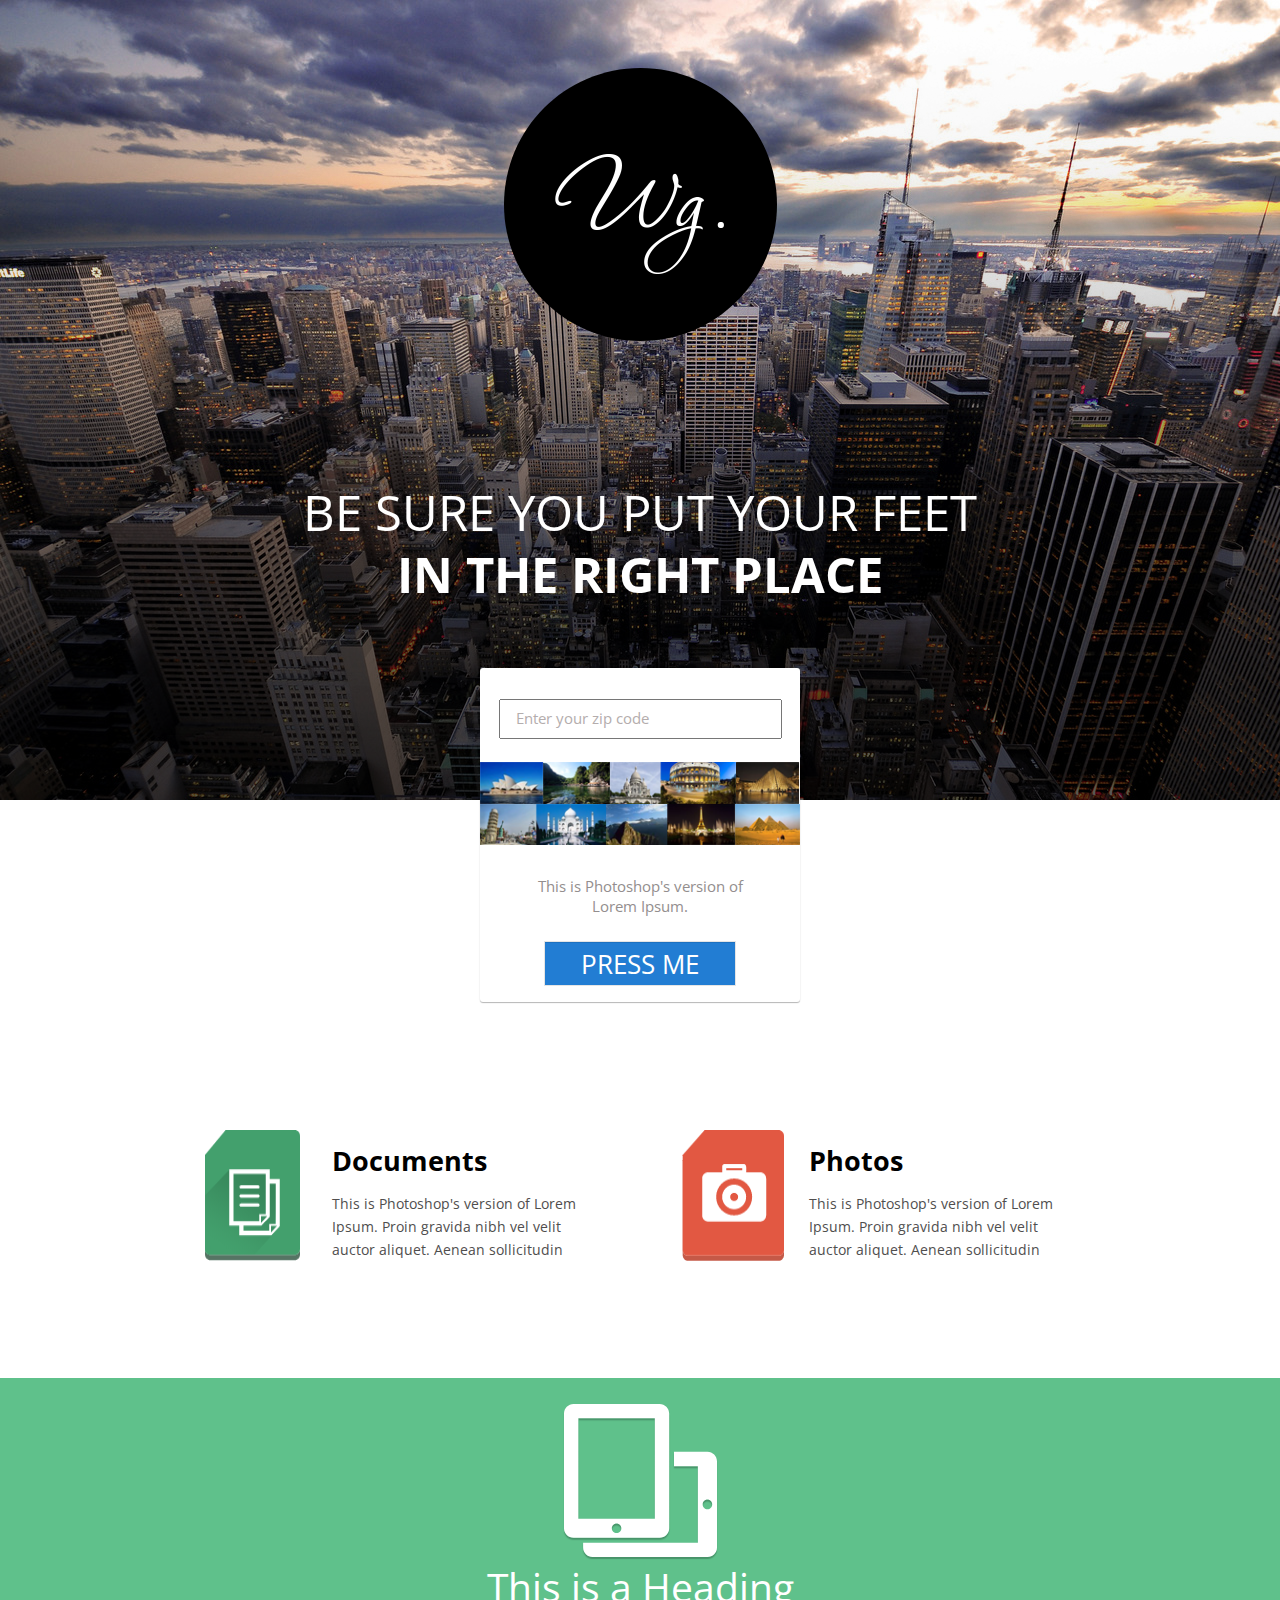
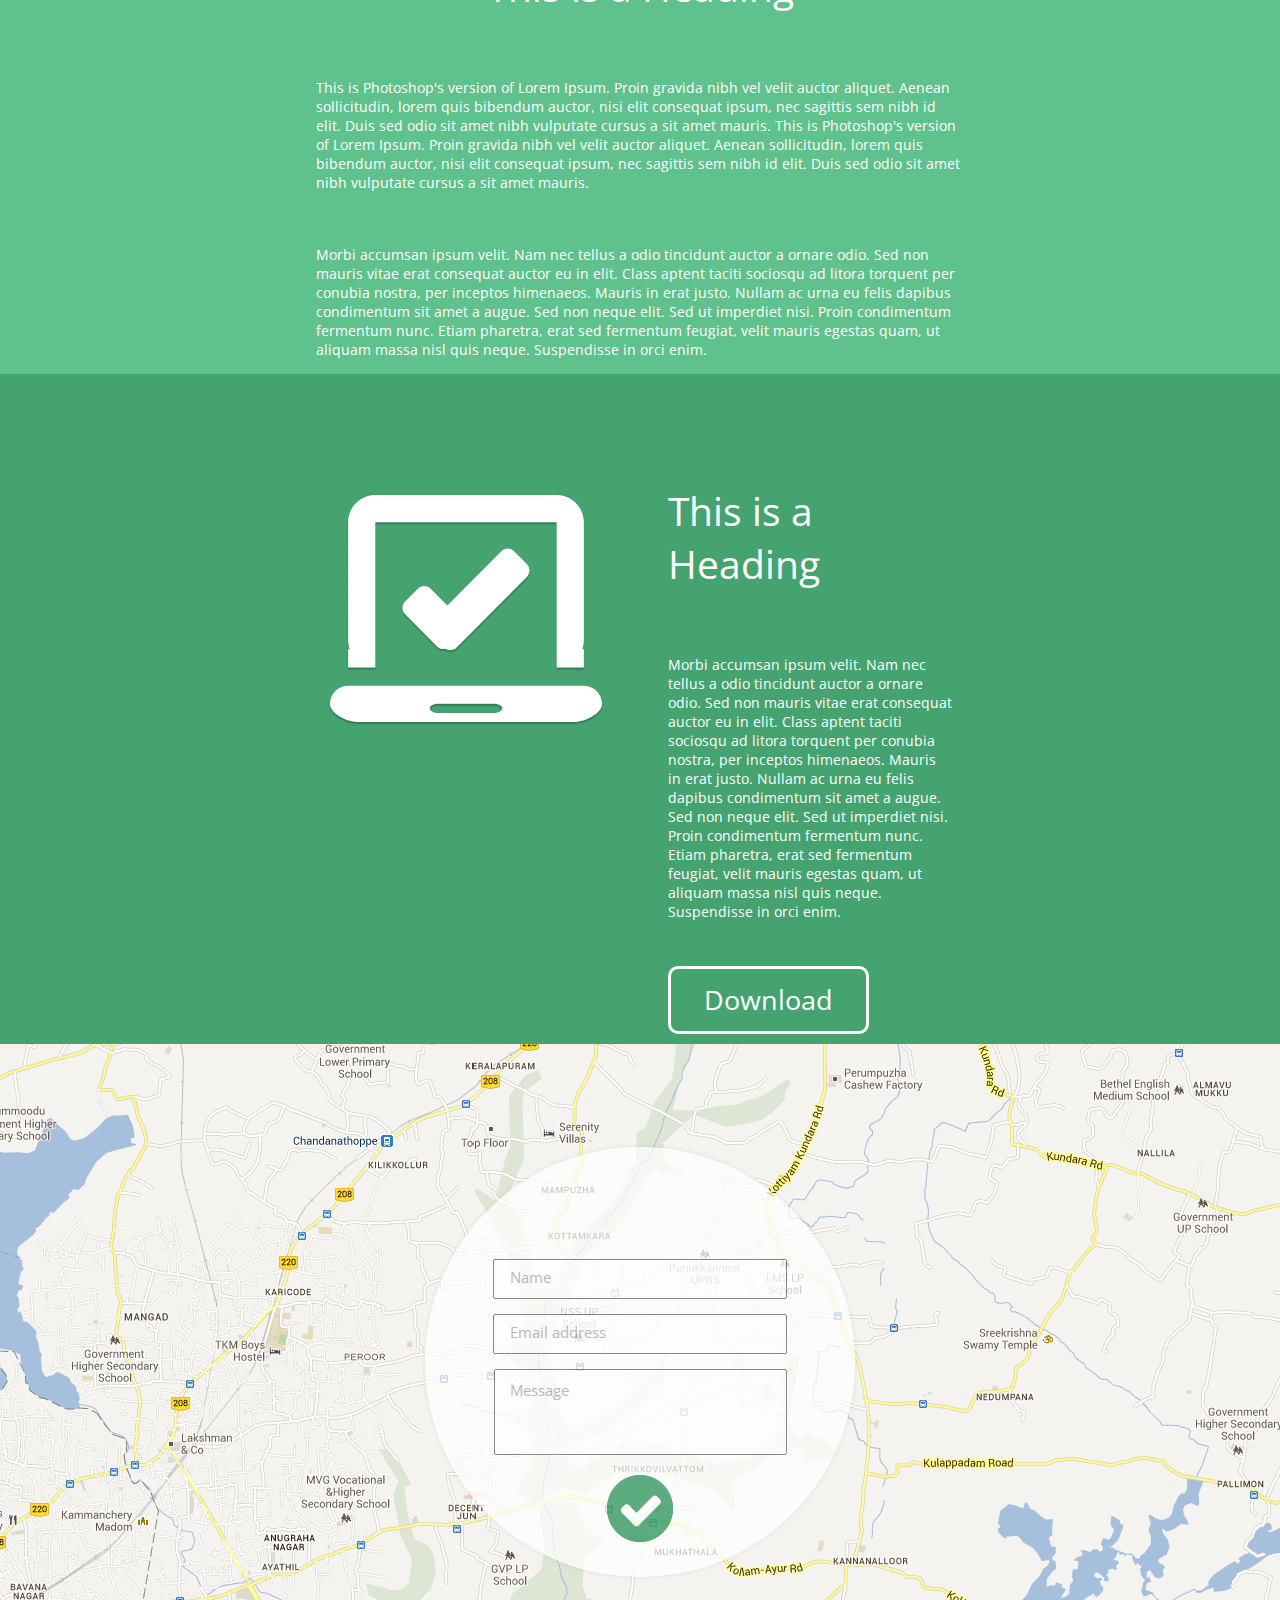
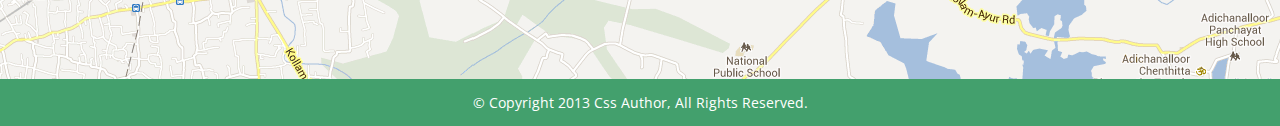
<file: Task_2/index.html>
<!DOCTYPE html>
<html>

<head>
    <meta charset="utf-8">
    <link rel="stylesheet" href="style.css">
    <link href="https://fonts.googleapis.com/css?family=Open+Sans&display=swap" rel="stylesheet">
    <meta name="viewport" content="width=device-width, initial-scale=1.0">
</head>

<body>
    <header class="header ">
        <div class="container header-container">
            <img class="logo" src="images/logo.png" alt="logo">
            <h1 class="page-title">Be sure you put your feet <span class="bold">in the right place</span></h1>

            <form class="zip-code-form">
                <input class="search" type="text" name="userName" placeholder="Enter your zip code">
                <img class="photos-icon" src="images/photos-icon.png" alt="Sights">
                <p class="subtitle">This is Photoshop's version of <br>Lorem Ipsum.</p>
                <button class="button-press-me">
                    Press me
                </button>
            </form>
        </div>
    </header>

    <div class="types-file-block">
        <div class="types-file-container">
            <div class="type-file-container">
                <img src="images/icon-documents.png" alt="icon-documents">
                <div class="type-file-description">
                    <h1 class="type-file-title"><b>Documents</b></h1>
                    <p class="type-file-text">
                        This is Photoshop's version of Lorem Ipsum. Proin gravida nibh vel velit auctor aliquet. Aenean
                        sollicitudin
                    </p>
                </div>
            </div>

            <div class="type-file-container">
                <img src="images/icon-photo.png" alt="icon-photo">
                <div class="type-file-description">
                    <h1 class="type-file-title"><b>Photos</b></h1>
                    <p class="type-file-text">
                        This is Photoshop's version of Lorem Ipsum. Proin gravida nibh vel velit auctor aliquet. Aenean
                        sollicitudin
                    </p>
                </div>
            </div>
        </div>
    </div>

    <div class="advantages">
        <img class="advantages-icon" src="images/icon-phone.png" alt="icon-phone">

        <h1 class="advantages-title">This is a Heading</h1>

        <div class="advantages-container">
            <p class="advantages-text">
                This is Photoshop's version of Lorem Ipsum. Proin gravida nibh vel velit auctor
                aliquet. Aenean sollicitudin, lorem quis bibendum auctor, nisi elit consequat ipsum, nec sagittis sem
                nibh id elit. Duis sed odio sit amet nibh vulputate cursus a sit amet mauris. This is Photoshop's
                version of Lorem Ipsum. Proin gravida nibh vel velit auctor aliquet. Aenean sollicitudin, lorem quis
                bibendum auctor, nisi elit consequat ipsum, nec sagittis sem nibh id elit. Duis sed odio sit amet nibh
                vulputate cursus a sit amet mauris.
            </p>

            <p class="advantages-text paragraph">
                Morbi accumsan ipsum velit. Nam nec tellus a odio tincidunt auctor a
                ornare odio. Sed non mauris vitae erat consequat auctor eu in elit. Class aptent taciti sociosqu ad
                litora torquent per conubia nostra, per inceptos himenaeos. Mauris in erat justo. Nullam ac urna eu
                felis dapibus condimentum sit amet a augue. Sed non neque elit. Sed ut imperdiet nisi. Proin condimentum
                fermentum nunc. Etiam pharetra, erat sed fermentum feugiat, velit mauris egestas quam, ut aliquam massa
                nisl quis neque. Suspendisse in orci enim.
            </p>
        </div>
    </div>

    <div class="advantages-container-column">
        <div class="advantages-container-2">
            <img class="advantages-icon" src="images/advantages-icon.png" alt="advantages-icon">

            <div class="advantages-title-paragraph">
                <h1 class="advantages-title img-0">This is a Heading</h1>

                <p class="advantages-text img-1">
                    Morbi accumsan ipsum velit. Nam nec tellus a odio tincidunt auctor a
                    ornare odio. Sed non mauris vitae erat consequat auctor eu in elit. Class aptent taciti sociosqu ad
                    litora torquent per conubia nostra, per inceptos himenaeos. Mauris in erat justo. Nullam ac urna eu
                    felis dapibus condimentum sit amet a augue. Sed non neque elit. Sed ut imperdiet nisi. Proin
                    condimentum fermentum nunc. Etiam pharetra, erat sed fermentum feugiat, velit mauris egestas quam,
                    ut aliquam massa nisl quis neque. Suspendisse in orci enim.
                </p>

                <button class="button-download">Download</button>
            </div>
        </div>
    </div>


    <div class="maps-container">
        <form class="maps-menu">
            <input class="search text-input-name" type="text" name="name" placeholder="Name">
            <input class="search text-input-email" type="email" name="email" placeholder="Email address">
            <input class="text-input-message" type="text" name="message" placeholder="Message">

            <button type="submit" class="send-form-button">
                <img class="jackdaw" src="images/jackdaw.png" alt="jackdaw">
            </button>
        </form>
    </div>

    <footer>
        <div class="copyright-container">
            <p class="copyright"> © Copyright 2013 Css Author, All Rights Reserved. </p>
        </div>
    </footer>

</body>

</html>
</file>
<file: Task_2/style.css>
* {
    padding: 0;
    margin: 0;
}
.container {
    display: block;

    text-align: center;

    width: 675px;

    margin: auto;
}
.header {
    width: 100%;
    height: 800px;

    background-image: url("images/Banner-icon.png");
    background-repeat: no-repeat;
    background-size: cover;
}
.header-container {
    width: 100%;
    max-width: 675px;

    padding-top: 68px;
}

.logo {
    margin: auto;
    display: block;
}
.page-title {
    margin-top: 140px;

    font-size: 49px;
    color: #ffffff;
    text-transform: uppercase;
    font-weight: 400;
    line-height: 62px;
    font-family: "Open Sans";}

    @media (max-width: 380px) {
    .page-title {
        padding: 15px;
    }
}
.bold {
    font-family: "Open Sans";
    font-weight: 700;
}
@media (max-width: 430px) {
    .header {
        height: 1000px;
    }
}
.zip-code-form {
    max-width: 320px;
    height: 334px;

    margin: auto;
    margin-top: 63px;
    padding-top: 31px;

    background-color: white;
    box-shadow: 0 1px 1px rgba(0, 0, 0, 0.28), 0 0 3px rgba(0, 0, 0, 0.04);
    border-radius: 3px;
    box-sizing:border-box;
}
.search {
    margin: auto;
    padding:0px 0px 0px 15px;

    width: 264px;
    height: 36px;

    display: block;
}
input::placeholder {
    color: #b4adad;
    font-family: "Open Sans";
    font-size: 15px;
    font-weight: 400;
    line-height: 23px;

    padding:0;
}
.photos-icon {
    margin-top: 23px;

    width: 100%;
}

.subtitle {
    margin-top: 27px;

    text-align: center;

    color: #938e8e;
    font-family: "Open Sans";
    font-size: 15px;
    font-weight: 400;
}
.button-press-me {
    margin:25px auto 0px;

    width: 192px;
    height: 45px;

    background-color: #227dd3;
    box-shadow: inset 0 1px 0 rgba(0, 0, 0, 0.09);
    border: 1px solid #e5e5e5;

    display: block;

    color: #ffffff;
    font-family: "Open Sans";
    font-size: 26px;
    font-weight: 400;
    line-height: 45px;
    text-transform: uppercase;
}
.types-file-block {
    width: 100%;
    margin-top: 330px;
}
.types-file-container {
    display: flex;
    justify-content: space-between;

    margin: auto;

    max-width: 870px;
    width:100%;
}
.type-file-container {
    width: 393px;

    display: flex;
    justify-content: space-between;

}
@media (max-width: 900px) {
    .type-file-container {
        flex-direction: column;
        align-items: center;
        text-align: center;

        padding-top: 40px;

        width: 100%;
    }

    .types-file-container {
        flex-direction: column;
        align-items: center;

        text-align: center;
    }
}
.type-file-description {
    max-width: 266px;
    width:100%;
}
@media (max-width: 900px) {
    .type-file-description {
        margin-top: 10px;
    }
}
.type-file-title {
    color: #000000;
    font-family: "Open Sans";
    font-size: 27px;
    font-weight: 400;
    line-height: 62px;
}
@media (max-width: 900px) {
    .type-file-title {
        margin-top: 10px;
    }
}
.type-file-text {
    color: #4f4e4e;
    font-family: "Open Sans";
    font-size: 14px;
    font-weight: 400;
    line-height: 23px;
}
@media (max-width: 900px) {
    .type-file-text {
        margin-top: 10px;
    }
}
.advantages {
    box-sizing:border-box;
    background-color:#5fc18b;

    width: 100%;

    margin:117px auto 0px 0px;

    display: flex;
    flex-direction: column;
    align-items: center;
    
    padding: 15px 15px 15px 15px;
}
.advantages-container {
    max-width: 648px;
}
.advantages-icon {
    margin-top: 86px;
    display: block;
}
.advantages-title {
    color: #ffffff;
    font-family: "Open Sans";
    font-size: 39px;
    font-weight: 400;

    margin-bottom: 65px;
}
@media (max-width: 623px) {
    .advantages-title {
        margin-top: 50px;
    }
}
.advantages-text {
    color: #ffffff;
    font-family: "Open Sans";
    font-size: 14px;
    font-weight: 400;
}
.paragraph {
    margin-top: 53px;
}
.advantages-container-column {
    width: 100%;
    background-color: #44a36f;

    padding: 10px;

    box-sizing: border-box;
}
.advantages-container-2 {
    max-width: 623px;

    padding-top: 100px;
    margin: auto;

    display: flex;
    align-items: flex-start;

}
.advantages-icon {
    margin-top: 11px;

    display: block;
}
@media (max-width: 623px) {
    .advantages-icon {
        width: 62%;

        margin: auto;
    }
}
.advantages-title-paragraph {
    margin-left: 65px;
}

.button-download {
    padding: 0 33px;
    margin-top: 45px;

    color: #ffffff;
    font-family: "Open Sans";
    font-size: 27px;
    font-weight: 400;
    line-height: 62px;
    border: 3px solid #ffffff;

    border-radius: 10px;
    background: none;
}
@media (max-width: 623px) {
    .advantages-container-2 {
        flex-direction: column;
        align-items: center;
        display: block;
        justify-content: center;
    }
    .advantages {
        align-items: center;
        text-align: center;

        box-sizing: border-box;

        padding: 35px;
    }
    .advantages-title-paragraph {
        margin: 0px;
        text-align: center;
        padding: 35px;
    }
}
.maps-container {
    width: 100%;
    height: 635px;

    background-image: url("images/maps.png");
    background-repeat: no-repeat;
    background-size: cover;

    display: flex;
    align-items: center;
    justify-content: center;
}
.maps-menu {
    width: 430px;
    height: 430px;

    box-shadow: 0 0 5px rgba(0, 0, 0, 0.09);
    background-color: #ffffff;
    opacity: 0.85;
    border-radius: 100%;

    display:block;

    background-color: rgba(255, 255, 255, 0.85);
}
@media (max-width: 400px) {
    .maps-menu {
        border-radius: 0px;
    }
}
.text-input-name {
    margin-top: 112px;
    width: 275px;
}
.text-input-email {
    margin-top: 15px;
    width: 275px;
}
.text-input-message {
    width: 275px;
    padding: 13px 0px 54px 14px;
    margin: 15px auto 0;

    display: block;
}
.send-form-button {
    border: none;
    background-color: transparent;
    background-image: url("images/jackdaw.png");

    width: 66px;
    height: 67px;

    margin: 20px auto 0;

    display: block;
}
.copyright-container {
    width: 100%;

    background-color: #43a06d;

    text-align: center;
}
.copyright {
    color: #ffffff;
    font-family: "Open Sans";
    font-size: 14px;
    font-weight: 400;
    line-height: 47px;
}
</file>
